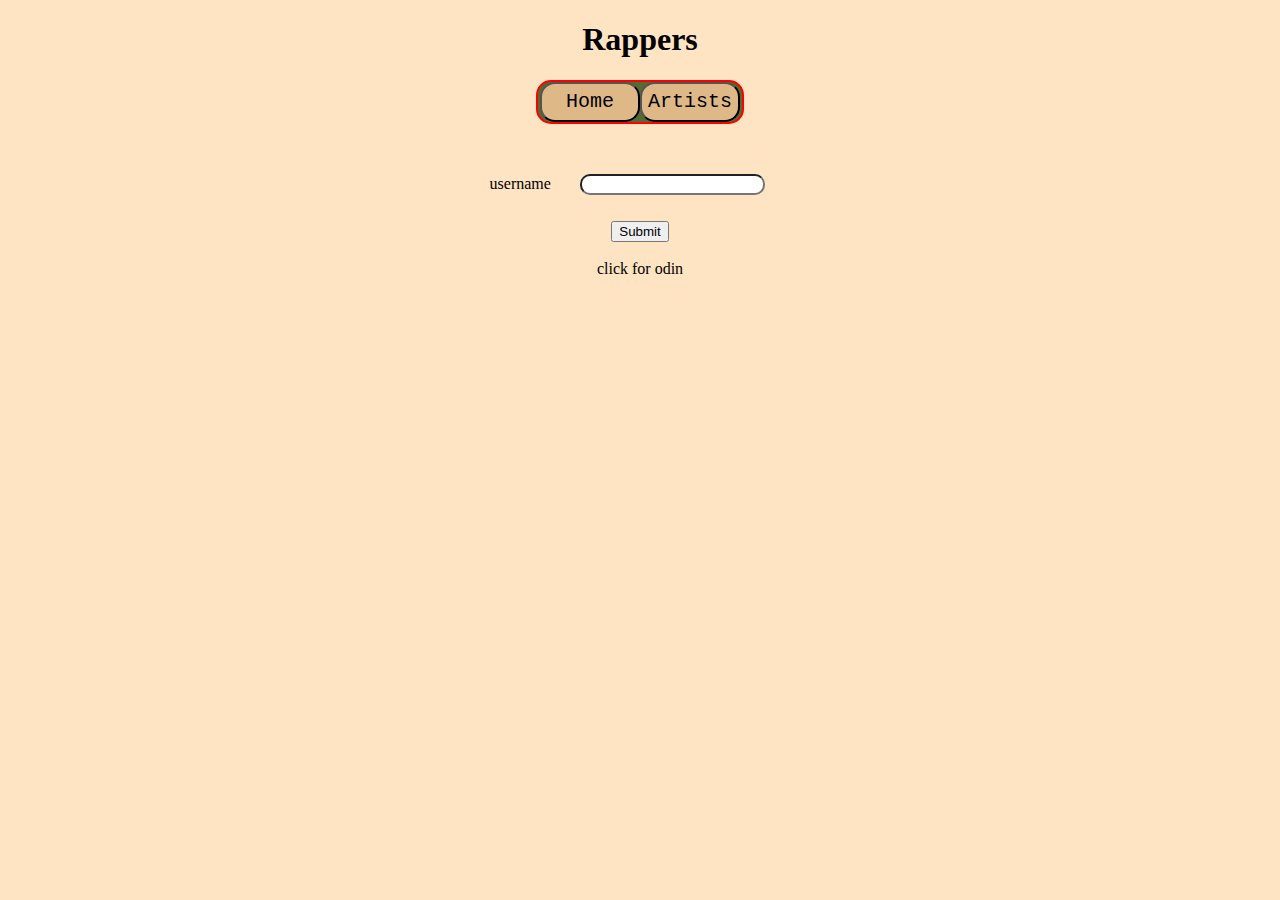
<file: index.html>
<!DOCTYPE html>
<html lang="en">
<head>
    <meta charset="UTF-8">
    <meta name="viewport" content="width=device-width, initial-scale=1.0">
    <link rel="stylesheet" href="index.css">
    <title>The World is Yours</title>
</head>
<body>
    <h1 id="Heading">Rappers</h1>

    <section class="Button-section">
        <div class="button-row">
            
            <button id="Home-button">
                <a  id = "Home_page" href="#">Home</a>
            </button>
            <button id="Artists-button">
                <a href="Artist.html" target="_blank"
                rel="noopener noreferrer">Artists</a>
            </button>

        </div>
    </section>

    <label for="input_tag">username</label>
    <input type = "text" id="input_tag"><br>
    <button type = "submit" id="submit_butt">Submit</button><br><br>

    <a href="https://www.theodinproject.com/lessons/foundations-links-and-images" target="_blank"
    rel="noopener noreferrer">click for odin</a>

    <script src=frstjs.js></script>
</body>
</html>
</file>
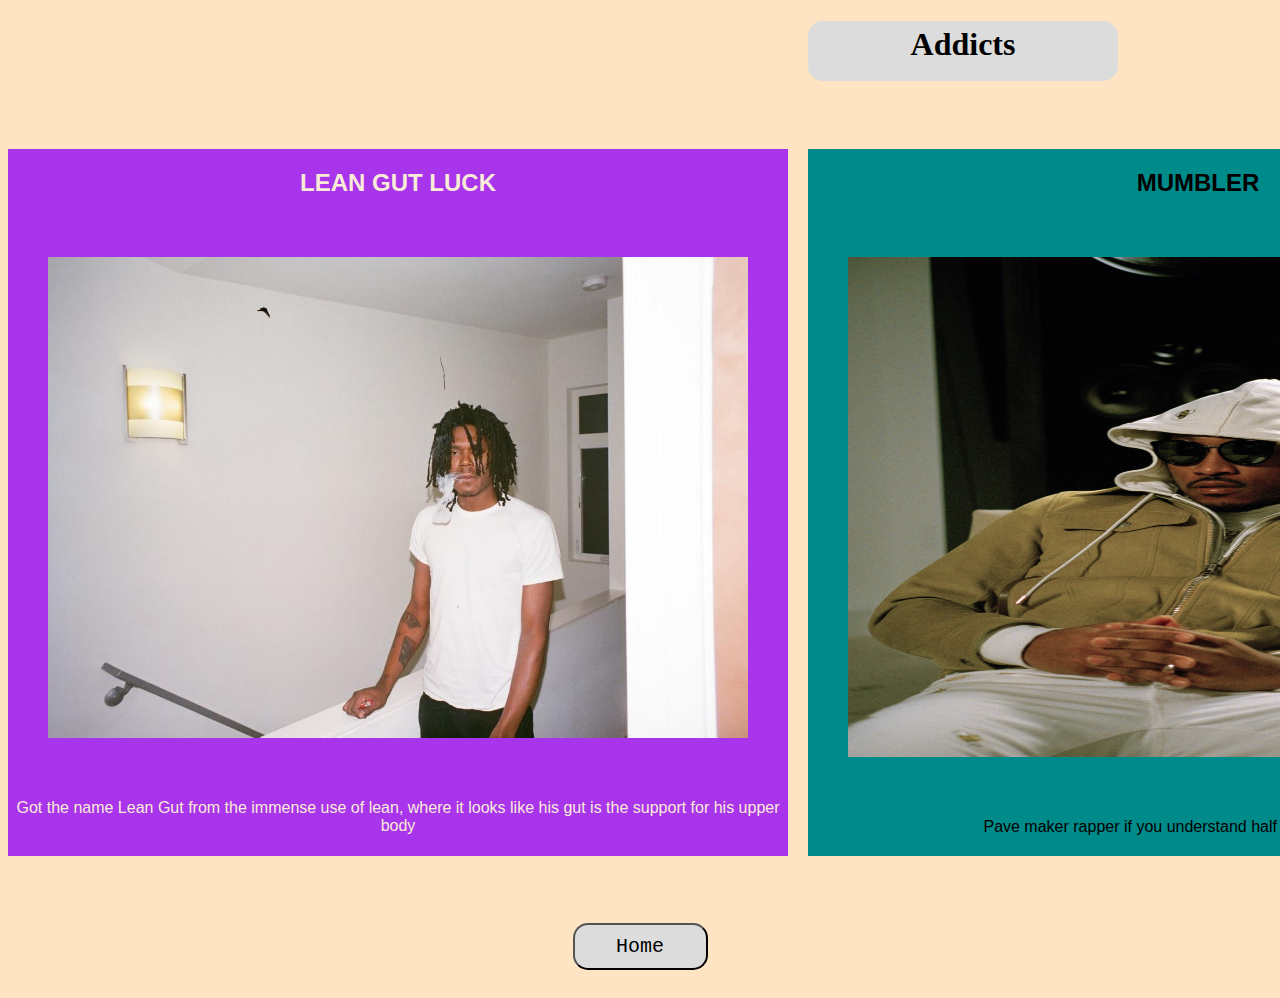
<file: Artist.html>
<!DOCTYPE html>
<html lang="en">
<head>
    <meta charset="UTF-8">
    <meta name="viewport" content="width=device-width, initial-scale=1.0">
    <link rel="stylesheet" href="Artist.css"></link>
    <title>Artists</title>
</head>

<body>
    
    <h1>Addicts</h1>
    <section class="Artist_container">
        <div class="Luck">
            <h2>LEAN GUT LUCK </h2>
            <img src="./Imgs/Luck.jpg" alt="Lucki Camel Jr." id="Luck-pic">
            <p>Got the name Lean Gut from the immense use of lean, where it looks like his gut is the support for his upper body</p>
        </div>
        <div class="Flute">
            <h2>MUMBLER</h2>
            <img src="./Imgs/Flute.webp" alt="Future Cash" id="Future-pic">
            <p>Pave maker rapper if you understand half the shi he's saying</p>
        </div>
    </section>
    
    <button class="Home">
        <a href="index.html">Home</a>
    </button>


</body>
</html>
</file>
<file: index.css>
.button-row
{
    color: red;
    background-color: darkolivegreen;
    height: 40px;
    width: 204px;
    margin-top:2%;
    margin:auto;
    margin-bottom: 2%;
    text-align: center;
    display: flex;
    align-items: center;
    justify-content: center;
    border-radius: 15px;
    border: 2px solid red;
    


}

#Home-button,
#Artists-button {
    color: black;
    background-color: burlywood;
    width:100px;
    height: 40px;
    font-family:'Courier New', Courier, monospace;
    font-size: 20px;
    text-align: center;
    background-size: 70px;
    border-radius: 15px;

    
}

a{
    text-decoration: none;
    color: inherit;

}

a:visited{
    color: purple;

}

a:hover{
    color: orange;
}

a:active{
    color:red;
}

body{
    font-family: 'Times New Roman', Times, serif;
    background-color: bisque;
    text-align: center;
    
}

#input_tag{
    margin:2%;
    border-radius: 10px;
}
</file>
<file: Artist.css>
#Future-pic, #Luck-pic{
    height:500px;
    width:700px;
    margin: 40px;
}

.Luck {
    background-color: #a834eb;
    color:antiquewhite;
}

.Flute, .Luck{
    height:707px;
    display: flex;
    font-family: 'Franklin Gothic Medium', 'Arial Narrow', Arial, sans-serif;
    justify-content: space-between;
    align-items: center;
    flex-direction: column;

}

.Flute{
    background-color:darkcyan;
}
p {
    padding: 5px;
}

body {
    background-color: bisque;
    text-align: center;

    
}

.Artist_container{
    height:800px;
    display: flex;
    justify-content: space-around;
    align-items: center;
    gap: 20px;
}

.Home{
    padding: 10px;
    margin: 20px;
    width: 15vh;
    background-color:  gainsboro;
    text-decoration: none;
    color: black;
    border-radius: 15px;
    font-family: 'Courier New', Courier, monospace;
    font-size: 20px;

}

h1{
    width: 300px;
    height: 50px;
    display: flex;
    align-content: center;
    background-color: gainsboro;
    justify-content: center;
    margin-left: 800px;
    border-radius: 15px;
    padding: 5px;
}



a{
    text-decoration: none;
    color: inherit;

}
</file>
